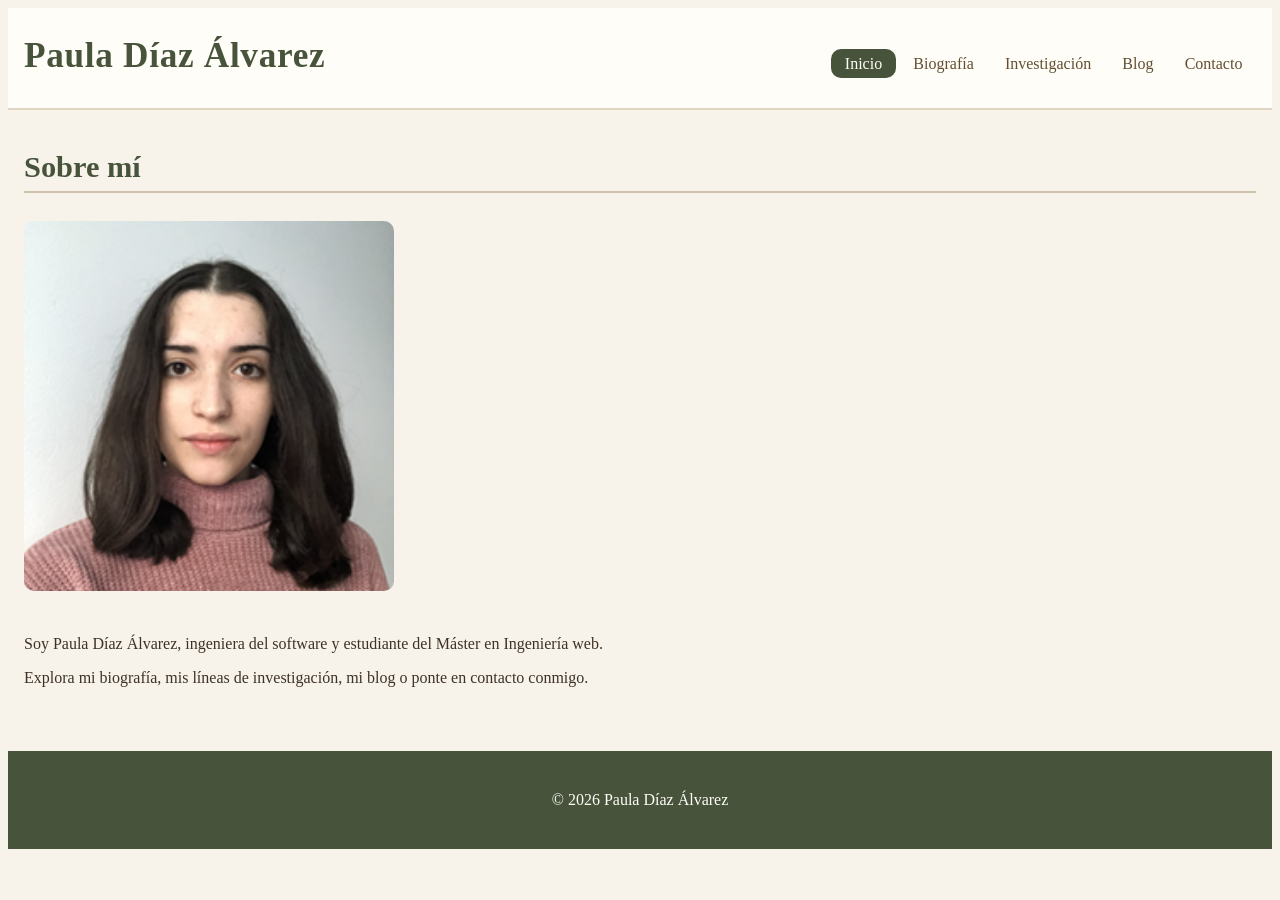
<file: index.html>
<!DOCTYPE html>
<html lang="es">
<head>
    <meta charset="UTF-8" />
    <meta name ="author" content ="Paula Díaz Álvarez" />
    <meta name ="description" content ="Página personal de Paula Díaz Álvarez, ingeniera de software y estudiante del Máster en Ingeniería Web." />

    <meta name ="keywords" content ="Bienvenida, Inicio" />

    <meta name ="viewport" content ="width=device-width, initial-scale=1.0" />

    <title>Paula Díaz Álvarez - Inicio</title>

    <link rel="stylesheet" type="text/css" href="estilo/estilo.css" />
    <link rel="stylesheet" type="text/css" href="estilo/layout.css" />
</head>
<body>
    <header>
        <h1><a href="index.html" title="inicio">Paula Díaz Álvarez</a></h1>
        <nav>
            <a href="index.html" title="inicio" class="active">Inicio</a>
            <a href="biografia.html" title="biografia">Biografía</a>
            <a href="investigacion.html" title="investigacion">Investigación</a>
            <a href="blog.html" title="blog">Blog</a>
            <a href="contacto.html" title="contacto">Contacto</a>
        </nav>
    </header>
    <main>
        <h2>Sobre mí</h2>
        <picture>
            <img alt="Foto de Paula Díaz Álvarez" src="multimedia/imagenes/Paula.png"/>
        </picture>

        <p>Soy Paula Díaz Álvarez, ingeniera del software y estudiante del Máster en Ingeniería web.</p>
        <p>Explora mi biografía, mis líneas de investigación, mi blog o ponte en contacto conmigo.</p>
    </main>

    <footer>
        <p>&copy; 2026 Paula Díaz Álvarez</p>
    </footer>
</body>
</html>
</file>
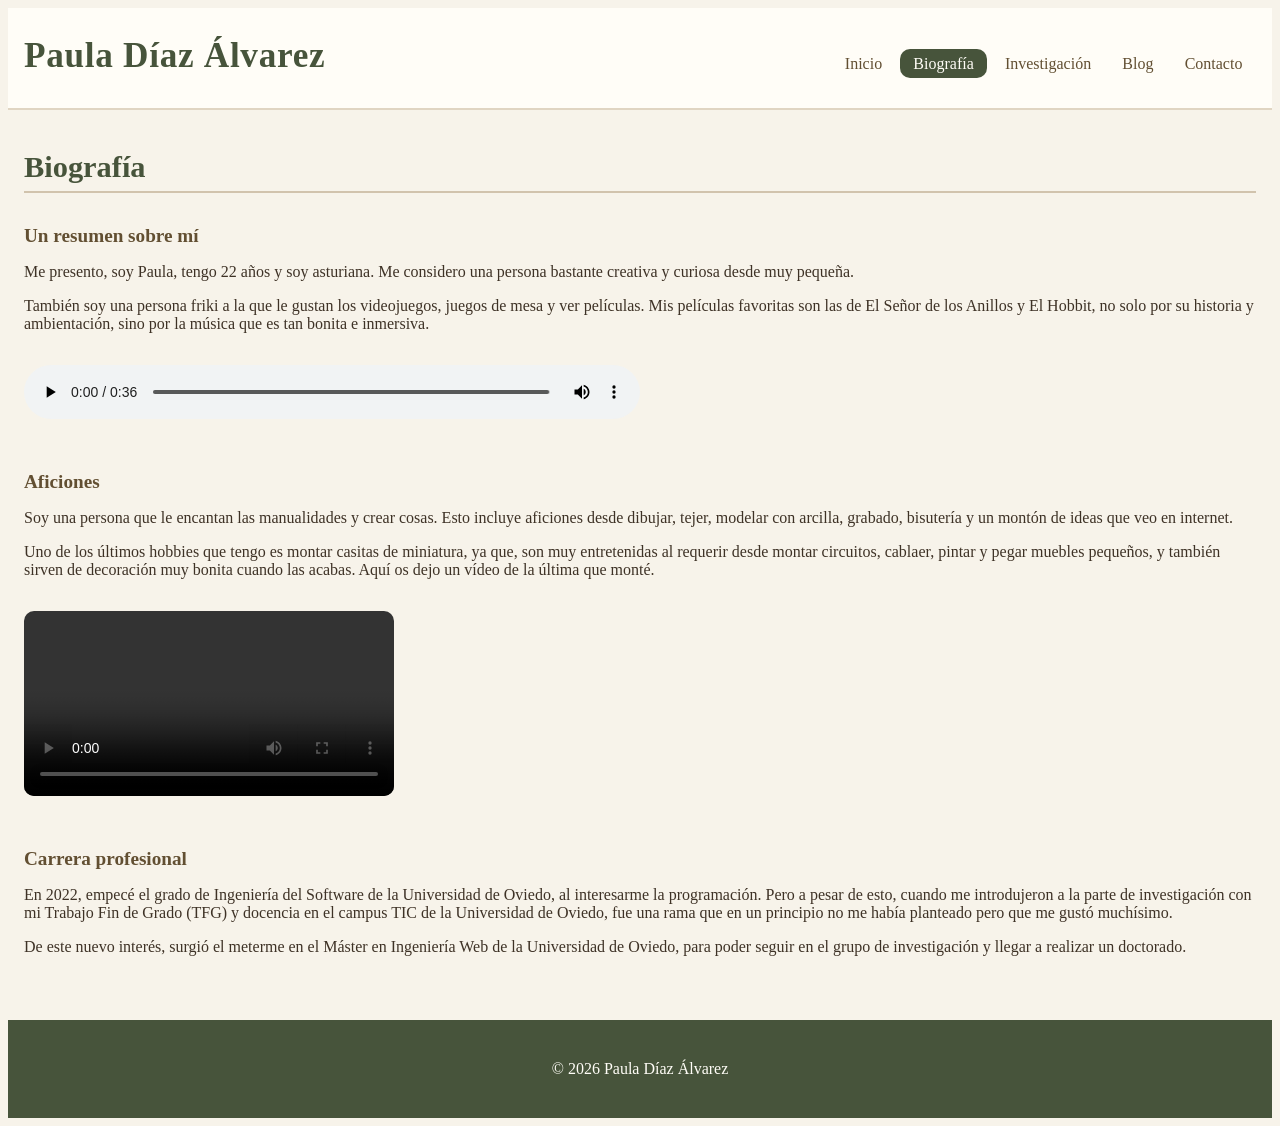
<file: biografia.html>
<!DOCTYPE html>
<html lang="es">
<head>
    <meta charset="UTF-8" />
    <meta name ="author" content ="Paula Díaz Álvarez" />
    <meta name ="description" content ="Biografía de Paula Díaz Álvarez" />

    <meta name ="keywords" content ="Biografia, Aficiones, Carrera profesional" />

    <meta name ="viewport" content ="width=device-width, initial-scale=1.0" />

    <title>Paula Díaz Álvarez - Biografía</title>

    <link rel="stylesheet" type="text/css" href="estilo/estilo.css" />
    <link rel="stylesheet" type="text/css" href="estilo/layout.css" />
</head>
<body>
    <header>
        <h1><a href="index.html" title="inicio">Paula Díaz Álvarez</a></h1>
        <nav>
            <a href="index.html" title="inicio">Inicio</a>
            <a href="biografia.html" title="biografia" class="active">Biografía</a>
            <a href="investigacion.html" title="investigacion">Investigación</a>
            <a href="blog.html" title="blog">Blog</a>
            <a href="contacto.html" title="contacto">Contacto</a>
        </nav>
    </header>
    <main>
        <h2>Biografía</h2>
        <section>
            <h3>Un resumen sobre mí</h3>
            <p>Me presento, soy Paula, tengo 22 años y soy asturiana. Me considero una persona bastante creativa y curiosa desde muy pequeña.</p>
            <p>
                También soy una persona friki a la que le gustan los videojuegos, juegos de mesa y ver películas. Mis películas favoritas son las de El
                Señor de los Anillos y El Hobbit, no solo por su historia y ambientación, sino por la música que es tan bonita e inmersiva.
            </p>
            <audio controls>
                <source src="multimedia/audios/Comarca.mp3" type="audio/mpeg">
                Banda sonora de La Comarca del Señor de los Anillos.
            </audio>
        </section>

        <h3>Aficiones</h3>
        <p>
            Soy una persona que le encantan las manualidades y crear cosas. Esto incluye aficiones desde dibujar, tejer, modelar con arcilla,
            grabado, bisutería y un montón de ideas que veo en internet.
        </p>
        <p>
            Uno de los últimos hobbies que tengo es montar casitas de miniatura, ya que, son muy entretenidas al requerir desde montar circuitos, 
            cablaer, pintar y pegar muebles pequeños, y también sirven de decoración muy bonita cuando las acabas. 
            Aquí os dejo un vídeo de la última que monté.
        </p>
        <video controls preload="auto">
            <source src="multimedia/videos/Casa.mp4" type="video/mp4">
            Vídeo de una casita de miniatura.
        </video>

        <h3>Carrera profesional</h3>
        <p>
            En 2022, empecé el grado de Ingeniería del Software de la Universidad de Oviedo, al interesarme la programación. Pero a pesar de esto,
            cuando me introdujeron a la parte de investigación con mi Trabajo Fin de Grado (TFG) y docencia en el campus TIC de la Universidad de Oviedo, fue una rama que en un principio no me había
            planteado pero que me gustó muchísimo.
        </p>
        <p>
            De este nuevo interés, surgió el meterme en el Máster en Ingeniería Web de la Universidad de Oviedo, para poder seguir en el grupo de investigación
            y llegar a realizar un doctorado.
        </p>
    </main>

    <footer>
        <p>&copy; 2026 Paula Díaz Álvarez</p>
    </footer>
</body>
</html>
</file>
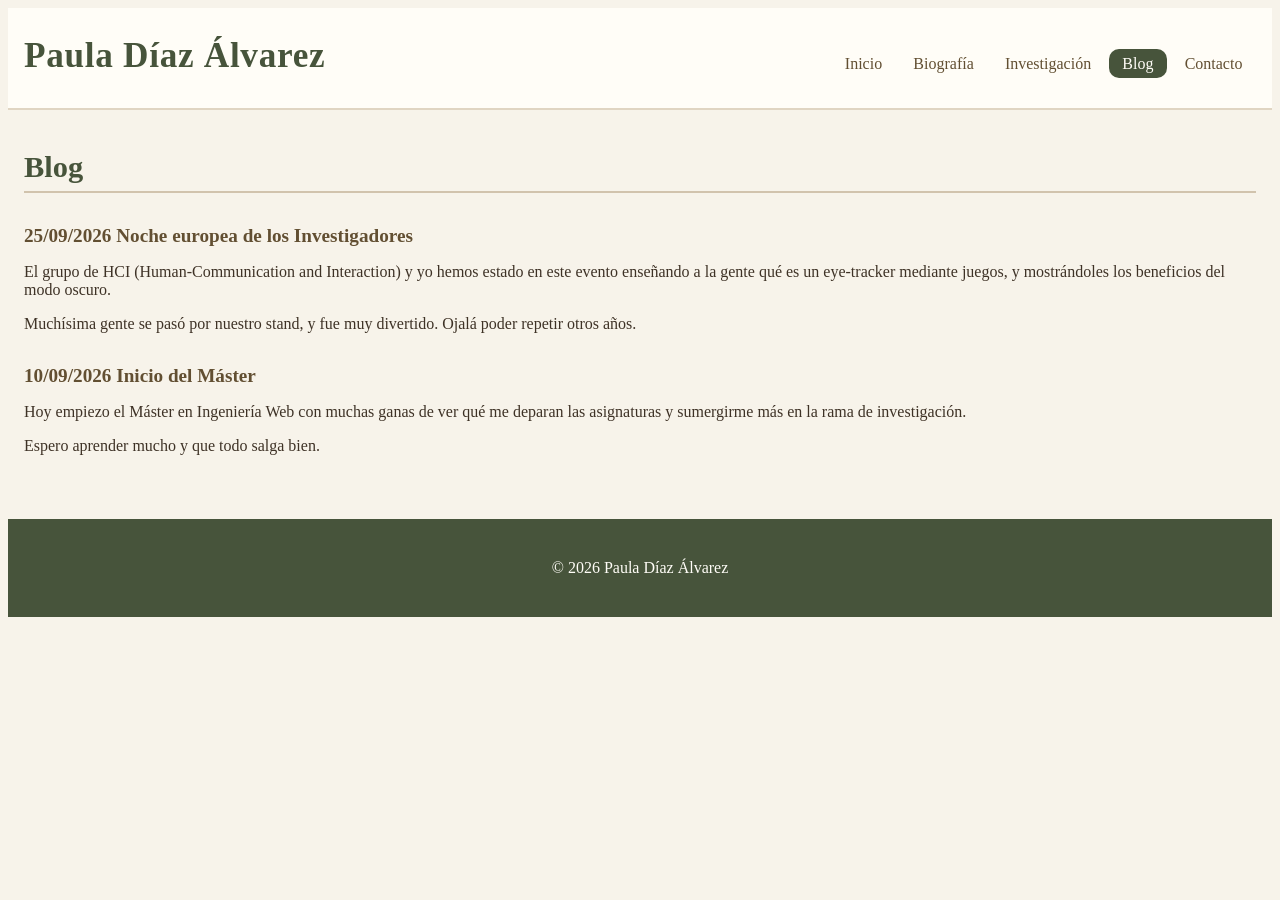
<file: blog.html>
<!DOCTYPE html>
<html lang="es">
<head>
    <meta charset="UTF-8" />
    <meta name ="author" content ="Paula Díaz Álvarez" />
    <meta name ="description" content ="Blog de Paula Díaz Álvares" />

    <meta name ="keywords" content ="Blog, Noticias" />

    <meta name ="viewport" content ="width=device-width, initial-scale=1.0" />

    <title>Paula Díaz Álvarez - Blog</title>

    <link rel="stylesheet" type="text/css" href="estilo/estilo.css" />
    <link rel="stylesheet" type="text/css" href="estilo/layout.css" />
</head>
<body>
    <header>
        <h1><a href="index.html" title="inicio">Paula Díaz Álvarez</a></h1>
        <nav>
            <a href="index.html" title="inicio">Inicio</a>
            <a href="biografia.html" title="biografia">Biografía</a>
            <a href="investigacion.html" title="investigacion">Investigación</a>
            <a href="blog.html" title="blog" class="active">Blog</a>
            <a href="contacto.html" title="contacto">Contacto</a>
        </nav>
    </header>
    <main>
        <h2>Blog</h2>
        <article>
            <h3>25/09/2026 Noche europea de los Investigadores</h3>
            <p>
                El grupo de HCI (Human-Communication and Interaction) y yo hemos estado en este evento enseñando a la gente qué es un eye-tracker mediante juegos, y mostrándoles los 
                beneficios del modo oscuro.
            </p>
            <p>Muchísima gente se pasó por nuestro stand, y fue muy divertido. Ojalá poder repetir otros años.</p>
        </article>

        <article>
            <h3>10/09/2026 Inicio del Máster</h3>
            <p>Hoy empiezo el Máster en Ingeniería Web con muchas ganas de ver qué me deparan las asignaturas y sumergirme más en la rama de investigación.</p>
            <p>Espero aprender mucho y que todo salga bien.</p>
        </article>
    </main>

    <footer>
        <p>&copy; 2026 Paula Díaz Álvarez</p>
    </footer>
</body>
</html>
</file>
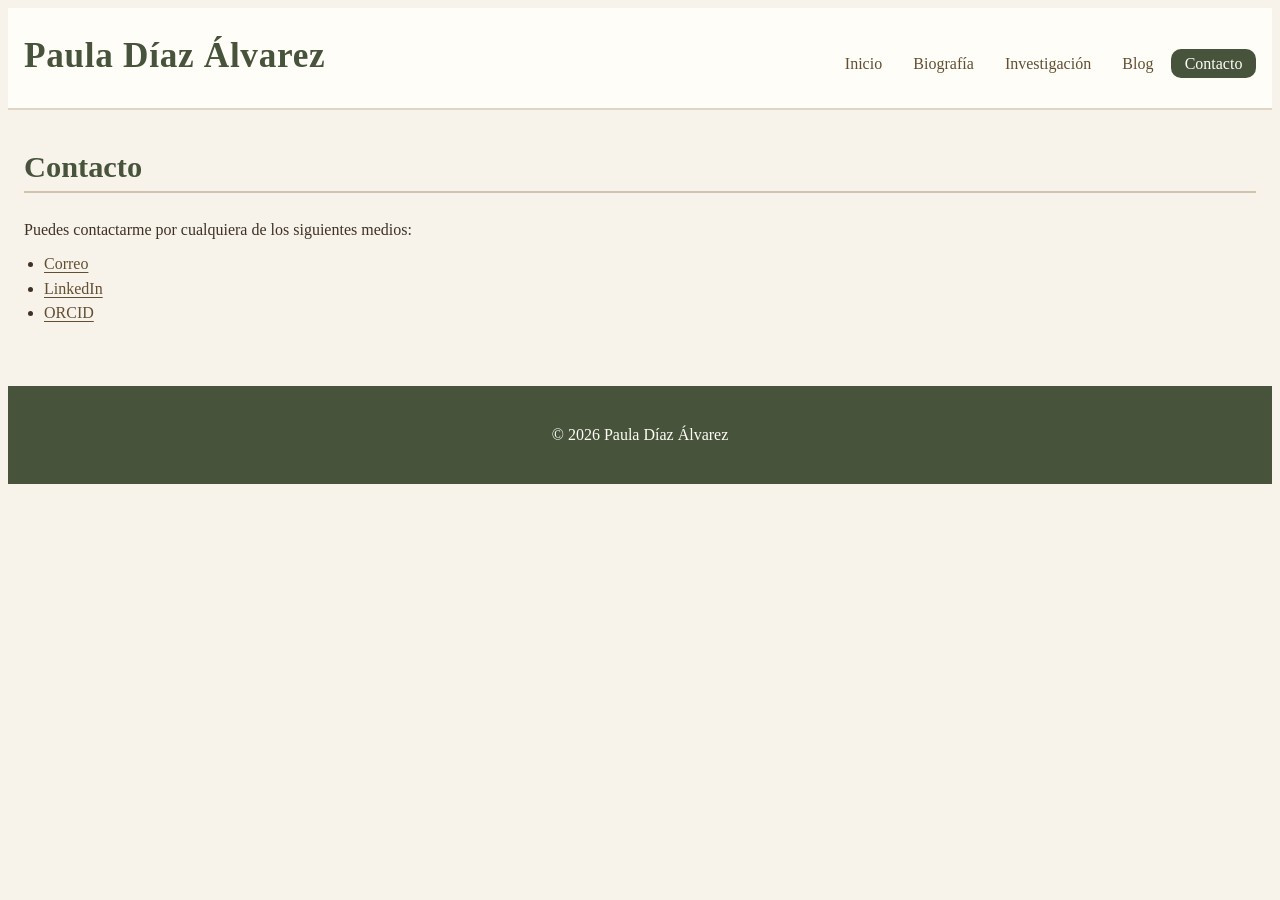
<file: contacto.html>
<!DOCTYPE html>
<html lang="es">
<head>
    <meta charset="UTF-8" />
    <meta name ="author" content ="Paula Díaz Álvarez" />
    <meta name ="description" content ="Página de contacto de Paula Díaz Álvarez" />

    <meta name ="keywords" content ="Contacto" />

    <meta name ="viewport" content ="width=device-width, initial-scale=1.0" />

    <title>Paula Díaz Álvarez - Contacto</title>

    <link rel="stylesheet" type="text/css" href="estilo/estilo.css" />
    <link rel="stylesheet" type="text/css" href="estilo/layout.css" />
</head>
<body>
    <header>
        <h1><a href="index.html" title="inicio">Paula Díaz Álvarez</a></h1>
        <nav>
            <a href="index.html" title="inicio">Inicio</a>
            <a href="biografia.html" title="biografia">Biografía</a>
            <a href="investigacion.html" title="investigacion">Investigación</a>
            <a href="blog.html" title="blog">Blog</a>
            <a href="contacto.html" title="contacto" class="active">Contacto</a>
        </nav>
    </header>
    <main>
        <h2>Contacto</h2>
        <p>Puedes contactarme por cualquiera de los siguientes medios:</p>
        <ul>
            <li><a href="mailto:uo294067@uniovi.es">Correo</a></li>
            <li><a href="https://www.linkedin.com/in/paula-diaz-alvarez/">LinkedIn</a></li>
            <li><a href="https://orcid.org/0009-0002-1286-0123">ORCID</a></li>
        </ul>
    </main>

    <footer>
        <p>&copy; 2026 Paula Díaz Álvarez</p>
    </footer>
</body>
</html>
</file>
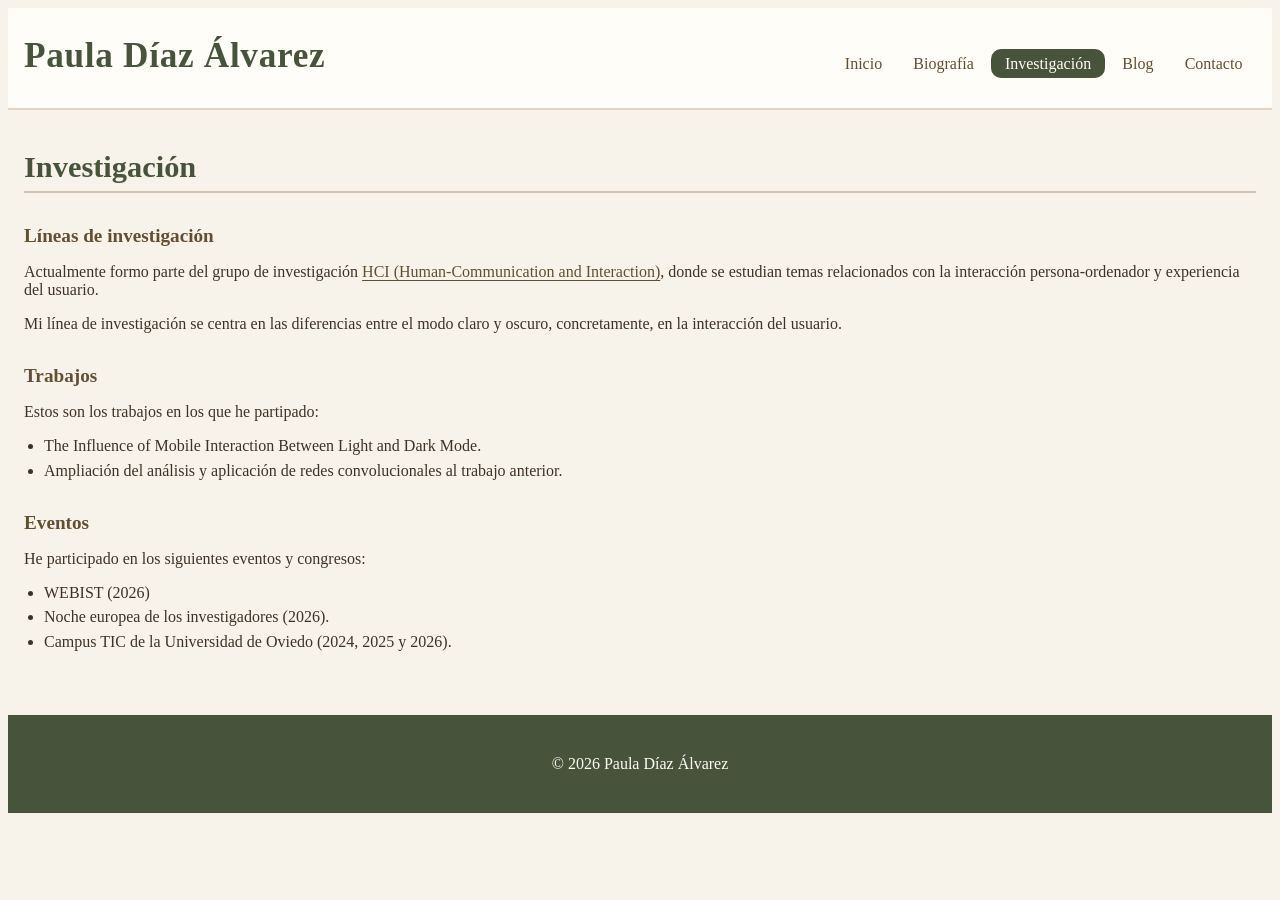
<file: investigacion.html>
<!DOCTYPE html>
<html lang="es">
<head>
    <meta charset="UTF-8" />
    <meta name ="author" content ="Paula Díaz Álvarez" />
    <meta name ="description" content ="Carrera investigadora de Paula Díaz Álvarez" />

    <meta name ="keywords" content ="Bienvenida, Inicio" />

    <meta name ="viewport" content ="width=device-width, initial-scale=1.0" />

    <title>Paula Díaz Álvarez - Investigación</title>

    <link rel="stylesheet" type="text/css" href="estilo/estilo.css" />
    <link rel="stylesheet" type="text/css" href="estilo/layout.css" />
</head>
<body>
    <header>
        <h1><a href="index.html" title="inicio">Paula Díaz Álvarez</a></h1>
        <nav>
            <a href="index.html" title="inicio">Inicio</a>
            <a href="biografia.html" title="biografia">Biografía</a>
            <a href="investigacion.html" title="investigacion" class="active">Investigación</a>
            <a href="blog.html" title="blog">Blog</a>
            <a href="contacto.html" title="contacto">Contacto</a>
        </nav>
    </header>
    <main>
        <h2>Investigación</h2>
        <section>
            <h3>Líneas de investigación</h3>
            <p>Actualmente formo parte del grupo de investigación <a href="https://www.hci.uniovi.es/">HCI (Human-Communication and Interaction)</a>, donde se estudian temas relacionados con la interacción persona-ordenador y experiencia del usuario.</p>
            <p>Mi línea de investigación se centra en las diferencias entre el modo claro y oscuro, concretamente, en la interacción del usuario.</p>
        </section>

        <section>
            <h3>Trabajos</h3>
            <p>Estos son los trabajos en los que he partipado:</p>
            <ul>
                <li>The Influence of Mobile Interaction Between Light and Dark Mode.</li>
                <li>Ampliación del análisis y aplicación de redes convolucionales al trabajo anterior.</li>
            </ul>
        </section>        

        <section>
            <h3>Eventos</h3>
            <p>He participado en los siguientes eventos y congresos:</p>
            <ul>
                <li>WEBIST (2026)</li>
                <li>Noche europea de los investigadores (2026).</li>
                <li>Campus TIC de la Universidad de Oviedo (2024, 2025 y 2026).</li>
            </ul>
        </section>
    </main>

    <footer>
        <p>&copy; 2026 Paula Díaz Álvarez</p>
    </footer>
</body>
</html>
</file>
<file: estilo/estilo.css>
/* =========================================================
   1. Variables (cottagecore)
   ========================================================= */
:root {
  --fondo:        #f7f3ea;   /* beige claro */
  --superficie:   #fffdf7;   /* blanco cálido */
  --texto:        #3e3226;   /* marrón oscuro */
  --verde-oscuro: #47543B;   /* verde profundo */
  --marron:       #624F32;   /* marrón madera */
  --marron-claro: #D1C3AD;   /* beige tostado */
  --borde:        #e0d5c2;

  --radio:  0.625rem;
}

/* =========================================================
   2. Reset y base
   ========================================================= */
html { scroll-behavior: smooth; }

body {
  font-family: Georgia, 'Times New Roman', serif;
  color: var(--texto);
  background-color: var(--fondo);
}

/* =========================================================
   3. Cabecera
   ========================================================= */
body > header {
  background: var(--superficie);
  /*hereda de body color*/
  border-bottom: 0.125rem solid var(--borde);
  padding: 1.75rem 1rem 1rem;
  text-align: center;
}

body > header h1 {
  margin: 0 0 1rem;
  font-size: clamp(1.6rem, 4vw, 2.2rem);
  letter-spacing: .02em;
}

body > header h1 a {
  color: var(--verde-oscuro);
  /*hereda de header background-color*/
  text-decoration: none;
}

body > header h1 a:hover,
body > header h1 a:focus {
  color: var(--marron);
  /*hereda de header background-color*/
  text-decoration: underline;
}

/* =========================================================
   4. Navegación
   ========================================================= */

nav a {
  padding: .35rem .85rem;
  color: var(--marron);
  /*hereda de header background-color*/
  text-decoration: none;
  border-radius: var(--radio);
  transition: background-color .2s ease, color .2s ease;
}

nav a:hover,
nav a:focus {
  background: var(--marron-claro);
  color: var(--texto);
}

nav a.active {
  background: var(--verde-oscuro);
  color: var(--superficie);
}

/* =========================================================
   5. Contenido principal
   ========================================================= */
main {
  padding: 2.5rem 1rem 3rem;
}

main h2 {
  font-size: clamp(1.4rem, 3.5vw, 1.9rem);
  color: var(--verde-oscuro);
  /*hereda de main background-color*/
  border-bottom: 0.125rem solid var(--marron-claro);
  padding-bottom: .4rem;
  margin: 0 0 1.75rem;
}

h3 {
  color: var(--marron);
  /*hereda de main background-color*/
  font-size: 1.2rem;
  margin: 2rem 0 .75rem;
}

/* =========================================================
   6. Listas y enlaces
   ========================================================= */
ul, ol {
  padding-left: 1.25rem;
  margin: 0 0 1rem;
}

li { margin-bottom: .4rem; }

main a {
  color: var(--marron);
  /*hereda de main background-color*/
  text-decoration: underline;
  text-decoration-color: var(--marron);
  text-underline-offset: 0.2rem;
  transition: color .2s ease, text-decoration-color .2s ease;
}

main a:hover,
main a:focus {
  color: var(--verde-oscuro);
  /*hereda de main background-color*/
  text-decoration-color: var(--verde-oscuro);
  font-style: italic;
}

/* =========================================================
   7. Imágenes y multimedia
   ========================================================= */

img {
  height:auto;
  width: 30%;
  margin: 0 auto 1.5rem;
  border-radius: var(--radio);
}

video {
  width: 30%;
  height:auto;
  margin: 1rem auto;
  border-radius: var(--radio);
}

audio {
  width: 50%;
  margin: 1rem 0;
}

/* =========================================================
   8. Pie de página
   ========================================================= */
body > footer {
  background: var(--verde-oscuro);
  color: var(--superficie);
  padding: 1.5rem 1rem;
  text-align: center;
}
</file>
<file: estilo/layout.css>
header {
    display:flex; /*Por defecto: flex-direction: row;*/
    flex-wrap: wrap; /*Para que los elementos hijo no se salgan del ancho del contenedor (en este caso, header)*/
    align-items: center; /*Los alinea verticalmente en este caso*/
    justify-content: space-between;
}

@media only screen and (max-width:465px){
    /*Especificidad: 001*/
    header {
        flex-direction: column;
    }

    /*Especificidad: 001*/
    nav {
        display:flex;
        flex-direction: column;
    }

    main { padding: 1.5rem .75rem 2rem; }

    h3 { margin-top: 1.5rem; }

    img, video {
        width: 75%;
    }

    audio {
        width: 100%;
    }
}
</file>
